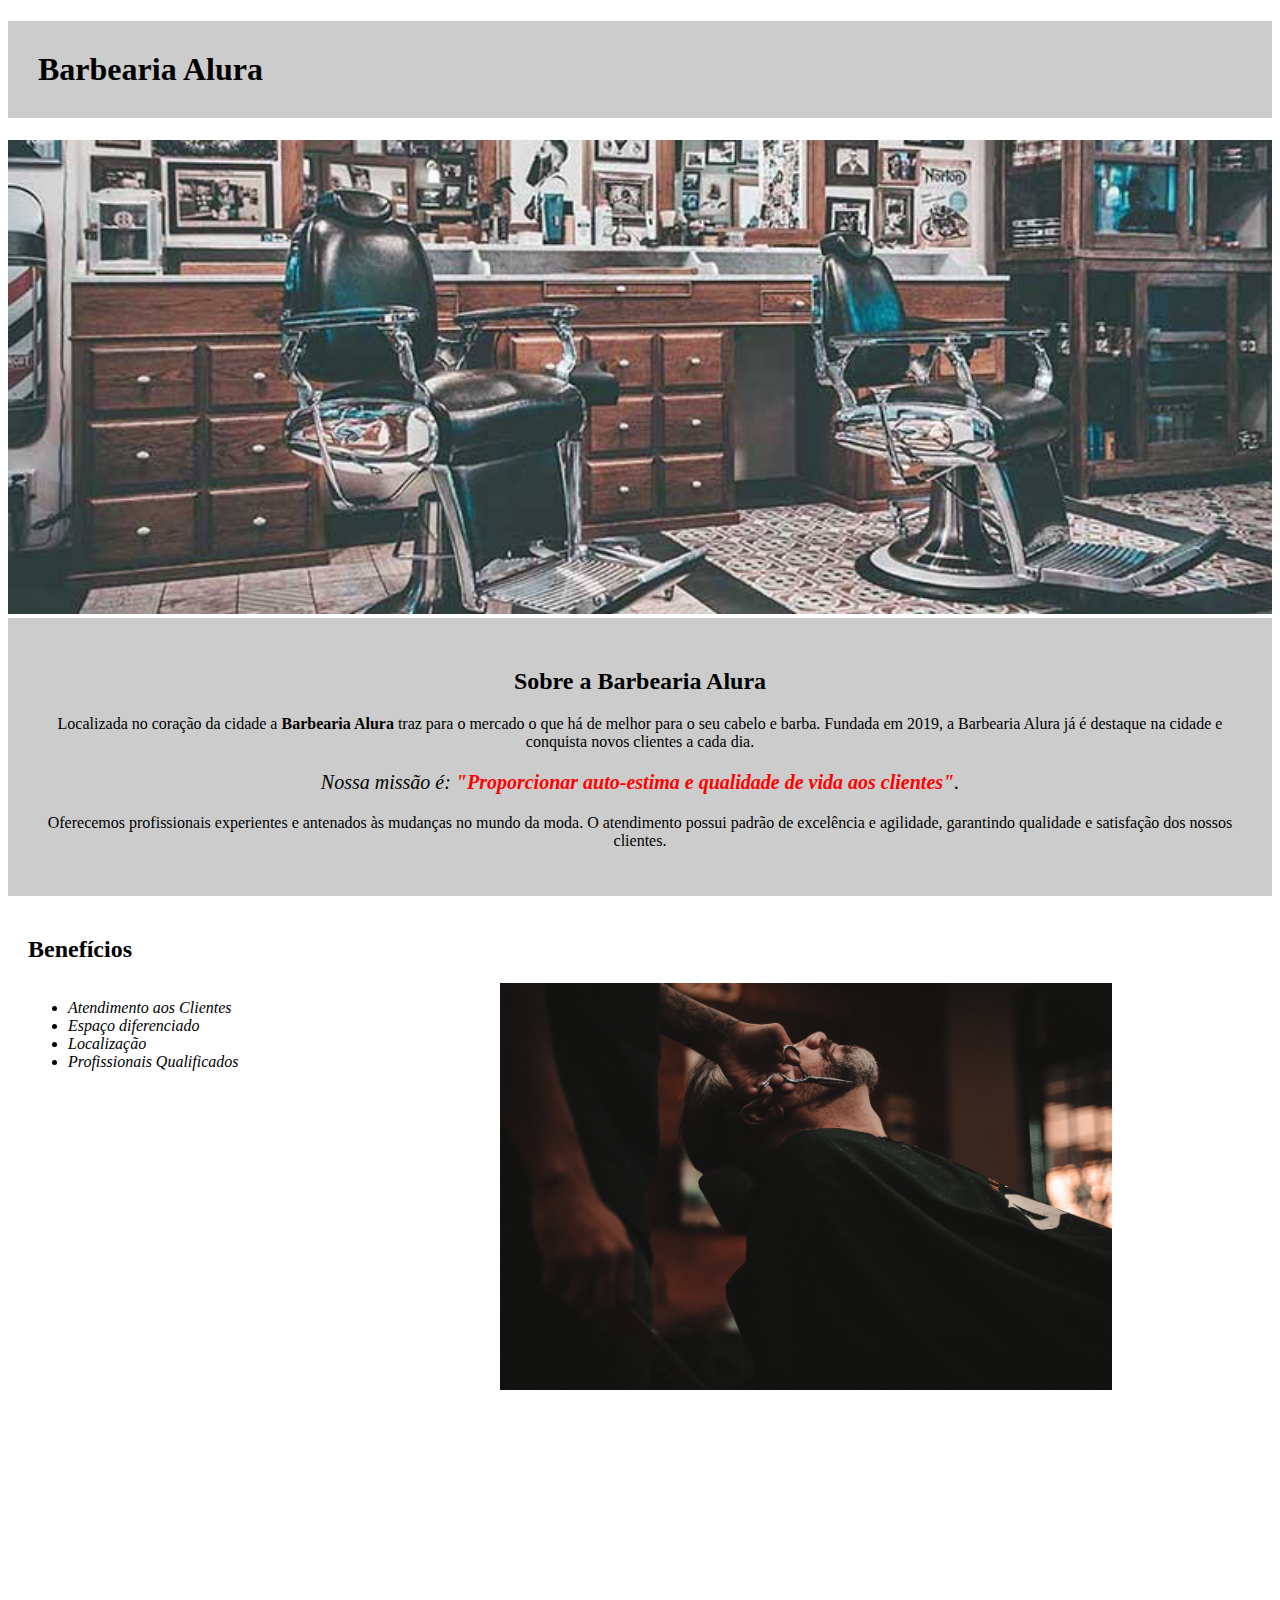
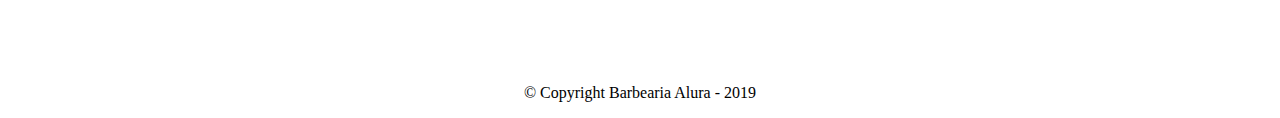
<file: index.html>
<!DOCTYPE html>
<html lang="pt-br">
    <head> 
        <meta charset="UTF-8"> 
        <title>Barbearia Alura</title>
        <link rel="stylesheet" href="style-home.css"> 
    </head>
    <body>
        <header>
            <h1 class= "titulo principal"> Barbearia Alura</h1>
        </header>
        <img id="banner" src="banner.jpg">
        <div class="principal">
            <h2 class="titulo-centralizado">Sobre a Barbearia Alura</h2>

            <p>Localizada no coração da cidade a <strong>Barbearia Alura</strong> traz para o mercado o que há de melhor para o seu cabelo e barba. Fundada em 2019, a Barbearia Alura já é destaque na cidade e conquista novos clientes a cada dia.</p>

            <p id="missao"><em>Nossa missão é: <strong>"Proporcionar auto-estima e qualidade de vida aos clientes"</strong>.</em>    </p>

            <p>Oferecemos profissionais experientes e antenados às mudanças no mundo da moda. O atendimento possui padrão de excelência e agilidade, garantindo qualidade e satisfação dos nossos clientes.</p>
        </div>
        <div class="beneficios">
            <h2>Benefícios</h2>
            <ul>
                <li class="itens">Atendimento aos Clientes</li>
                <li class="itens">Espaço diferenciado</li>
                <li class="itens">Localização</li>
                <li class="itens">Profissionais Qualificados</li>
            </ul>

        <img src="beneficios.jpg" class="imagembeneficios"> 
        </div>

        <footer>
            <img src="logo-branco.png" alt="Logo rodape">
            <p class="copyright"> &copy; Copyright Barbearia Alura - 2019</p>
        </footer>
    </body>

</html>
</file>
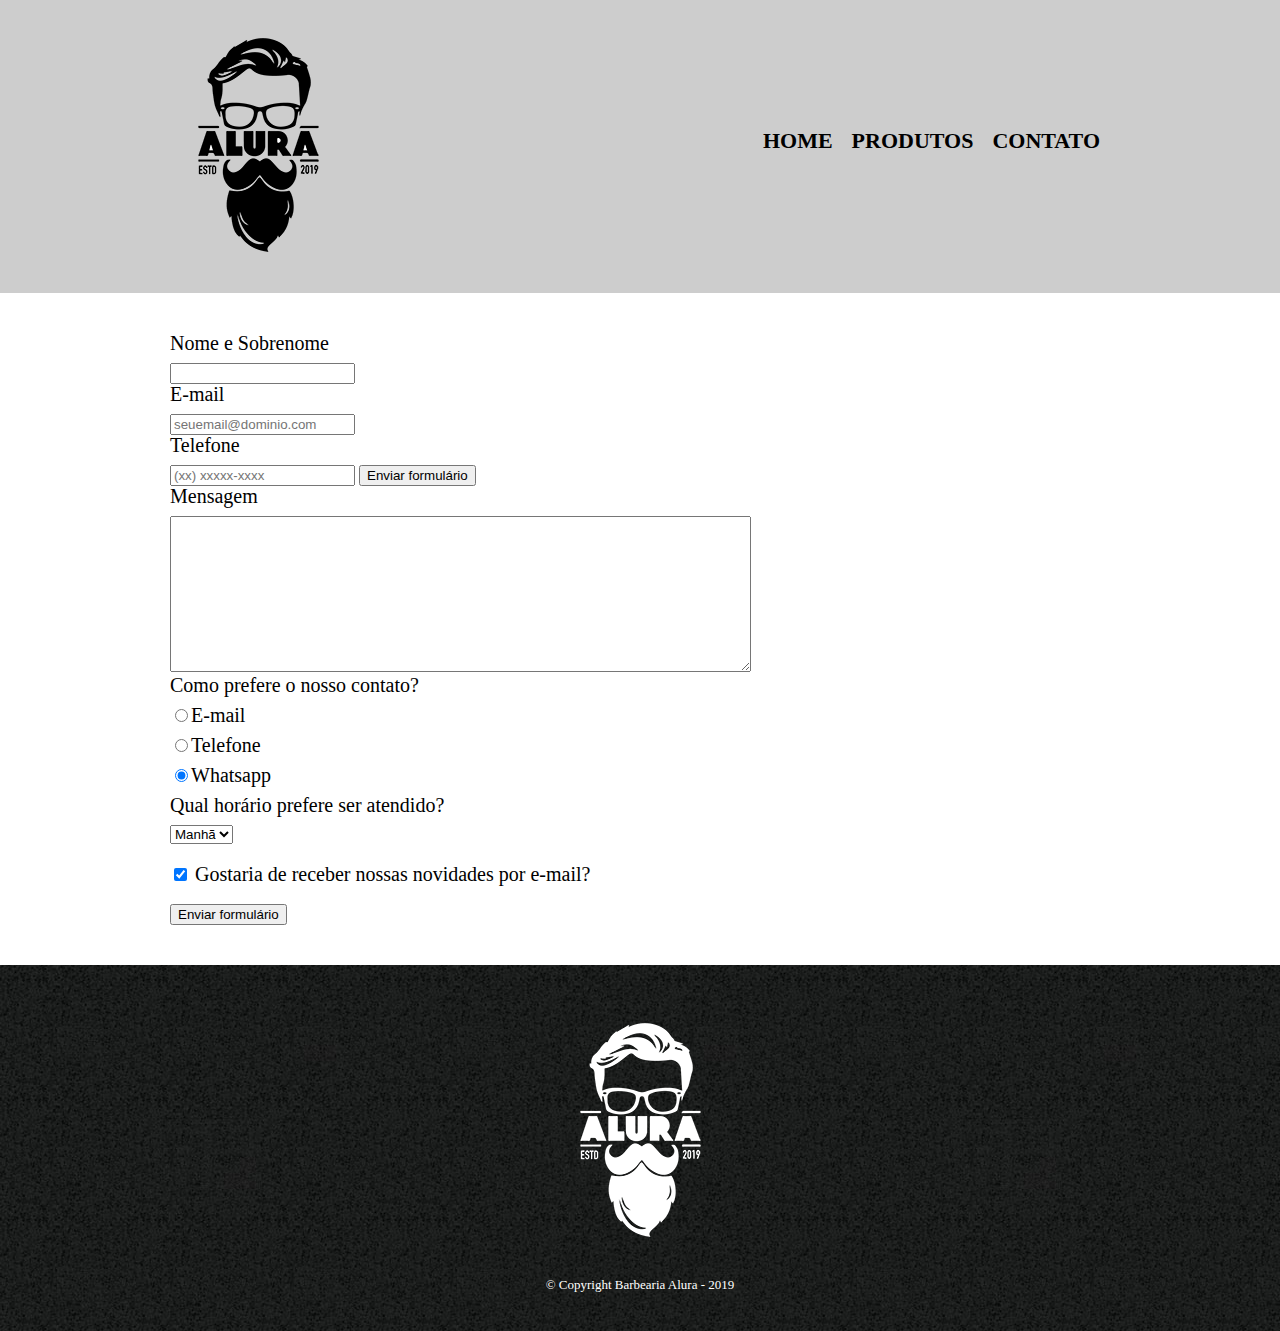
<file: contato.html>
<!DOCTYPE html>
<html lang="pt-br">
<head>
    <meta charset="UTF-8">
    <meta http-equiv="X-UA-Compatible" content="IE=edge">
    <meta name="viewport" content="width=device-width, initial-scale=1.0">
    <title>Contato - Barbearia Alura</title>
    <link rel="stylesheet" href="reset.css">
    <link rel="stylesheet" href="style.css">
</head>
<body>
    <header>
        <div class="caixa">
            <h1><img src="logo.png" alt="Logo Alura"></h1>
            <nav>
                <ul>
                    <li><a href="index.html">Home</a></li>
                    <li><a href="produtos.html">Produtos</a></li>
                    <li><a href="contatos.html">Contato</a></li>
                </ul>
            </nav>
    </div>
    </header>
    <main>
        <form>
            <label for="nomesobrenome">Nome e Sobrenome</label>
            <input type="text" id="nomesobrenome" class="input-padrao" required>

            <label for="email">E-mail</label>
            <input type="email" id="email" class="input-padrao" required placeholder="seuemail@dominio.com">

            <label for="telefone">Telefone</label>
            <input type="tel" id="telefone" class="input-padrao" required placeholder="(xx) xxxxx-xxxx">

            <input type="submit" value="Enviar formulário">

            <label for="mensagem">Mensagem</label>
            <textarea id="mensagem" cols="70" rows="10" class="input-padrao" required></textarea>

           <div>
                <p>Como prefere o nosso contato?</p>
                <label for="radio-email"><input type="radio" name="contato" value="email" id="radio-email">E-mail</label>
            
                <label for="radio-telefone"><input type="radio" name="contato" value="telefone" id="radio-telefone">Telefone</label>
                
                <label for="radio-whatsapp"><input type="radio" name="contato" value="whatsapp" id="radio-whatsapp" checked>Whatsapp</label>
            
        </div>

        <div>
            <p>Qual horário prefere ser atendido?</p>
            <select>
                <option>Manhã</option>
                <option>Tarde</option>
                <option>Noite</option>
            </select>
        </div>

            <label class="checkbox"><input type="checkbox" checked> Gostaria de receber nossas novidades por e-mail?</label>

            <input type="submit" value="Enviar formulário">

        </form>
    </main>

    <footer>
        <img src="logo-branco.png" alt="Logo rodape">
        <p class="copyright"> &copy; Copyright Barbearia Alura - 2019</p>
    </footer>

</body>
</html>
</file>
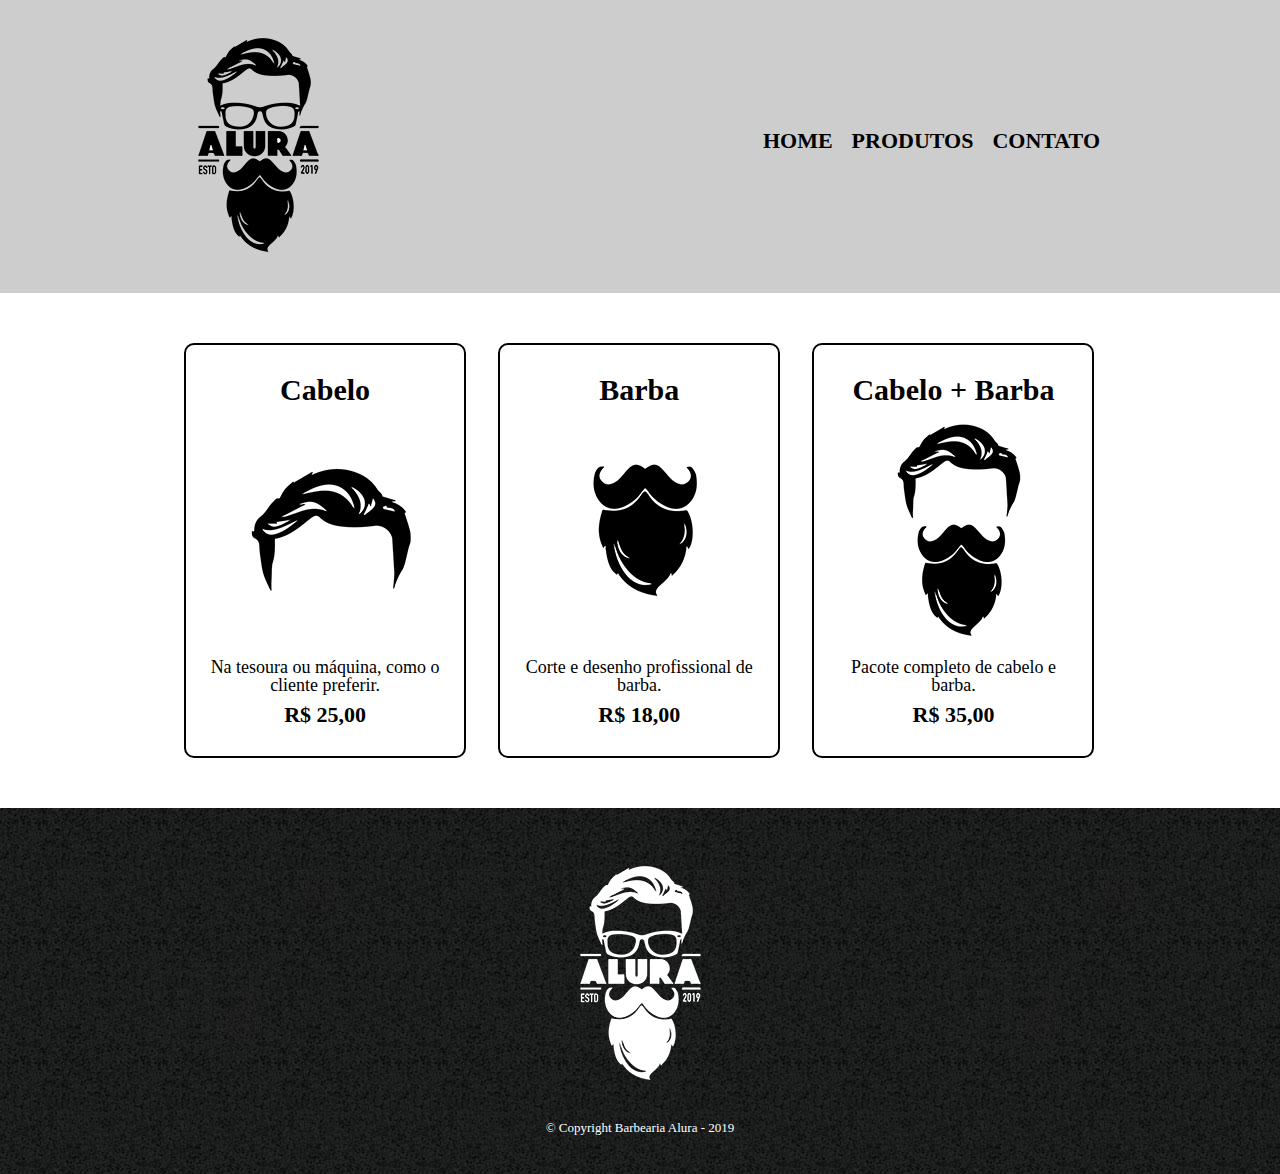
<file: produtos.html>
<!DOCTYPE html>
<html lang="pt-br">
<head>
    <meta charset="UTF-8">
    <meta http-equiv="X-UA-Compatible" content="IE=edge">
    <meta name="viewport" content="width=device-width, initial-scale=1.0">
    <title>Produtos - Barbearia Alura</title>
    <link rel="stylesheet" href="reset.css">
    <link rel="stylesheet" href="style.css">
</head>
<body>
    <header>
        <div class="caixa">
            <h1><img src="logo.png" alt="Logo Alura"></h1>
            <nav>
                <ul>
                    <li><a href="index.html">Home</a></li>
                    <li><a href="produtos.html">Produtos</a></li>
                    <li><a href="contatos.html">Contato</a></li>
                </ul>
            </nav>
    </div>
    </header>
    <main>
        <ul class="produtos">
            <li><h2>Cabelo</h2>
                <img src="cabelo.jpg" alt="Cabelo">
                <p class="produto-descricao">Na tesoura ou máquina, como o cliente preferir.</p>
                <p class="produto-preco">R$ 25,00</p>
            </li>
            <li><h2>Barba</h2>
                <img src="barba.jpg" alt="Barba">
                <p class="produto-descricao">Corte e desenho profissional de barba.</p>
                <p class="produto-preco">R$ 18,00</p>
            </li>
            <li><h2>Cabelo + Barba</h2>
                <img src="cabelo+barba.jpg" alt="Cabelo+Barba">
                <p class="produto-descricao">Pacote completo de cabelo e barba.</p>
                <p class="produto-preco">R$ 35,00</p>
            </li>
        </ul>    
    </main>

    <footer>
        <img src="logo-branco.png" alt="Logo rodape">
        <p class="copyright"> &copy; Copyright Barbearia Alura - 2019</p>
    </footer>

</body>
</html>
</file>
<file: style-home.css>
#banner { 
    width:100%; 
}

.principal{ 
    background: #CCCCCC; padding: 30px; 
}

.titulo-principal{ 
    padding-left: 20px; 
}

.titulo-centralizado { 
    text-align: center 
}

p { 
    text-align: center; 
}

#missao { 
    font-size: 20px 
}

em strong { 
    color: #FF0000; 
}

.itens { 
    font-style: italic 
}

.beneficios { 
    background: #FFFFFF; padding: 20px; 
}

ul { 
    display: inline-block; 
    vertical-align: top; 
    width: 20%; 
    margin-right: 15%; 
}

.imagembeneficios { 
    width: 50%; 
}
</file>
<file: style.css>
header{
    background-color: #BBBB;
    padding: 20px 0;
}

.caixa{
    position: relative;
    width: 940px;
    margin: 0 auto;
}

nav{
    position: absolute;
    top: 110px;
    right: 10px;
}

nav li{
    display: inline;
    margin: 0 0 0 15px;
}

nav a{
    text-transform: uppercase;
    color: black;
    font-weight: bold;
    font-size: 22px;
    text-decoration: none;
}

nav a:hover{
    color:#dc143c; 
    text-decoration: underline;
}

.produtos{
    width: 940px;
    margin: 0 auto;
    padding: 50px 0;
}

.produtos li{
    display: inline-block;
    text-align: center;
    width: 30%;
    vertical-align: top;
    margin: 0 1.5%;
    padding: 30px 20px;
    box-sizing: border-box;
    border: 2px solid #000000;
    border-radius: 10px;
}

.produtos li:hover {
    border-color: #dc143c
}

.produtos li:active {
    border-color: #088C19
}

.produtos li:hover h2{
    font-size:34px;
}

.produtos h2{
    font-size:30px;
    font-weight: bold;
}

.produto-descricao{
    font-size: 18px;
}

.produto-preco{
    font-size: 22px;
    font-weight: bold;
    margin-top: 10px;
}

footer{
    text-align: center;
    background: url("bg.jpg");
    padding: 40px 0;
}

.copyright{
    color:white;
    font-size:13px;
    margin-top:20px;
}

main{
    width: 940px;
    margin: 0 auto;
}

form{
    margin: 40px 0;
}

form label, form p{
    display:block;
    font-size: 20px;
    margin: 0 0 10px;
}

.input.padrao {
    display: block;
    margin: 0 0 20px;
    padding: 10px 25px;
    width: 50%;
}

.checkbox{
    margin: 20px 0;
}
</file>
